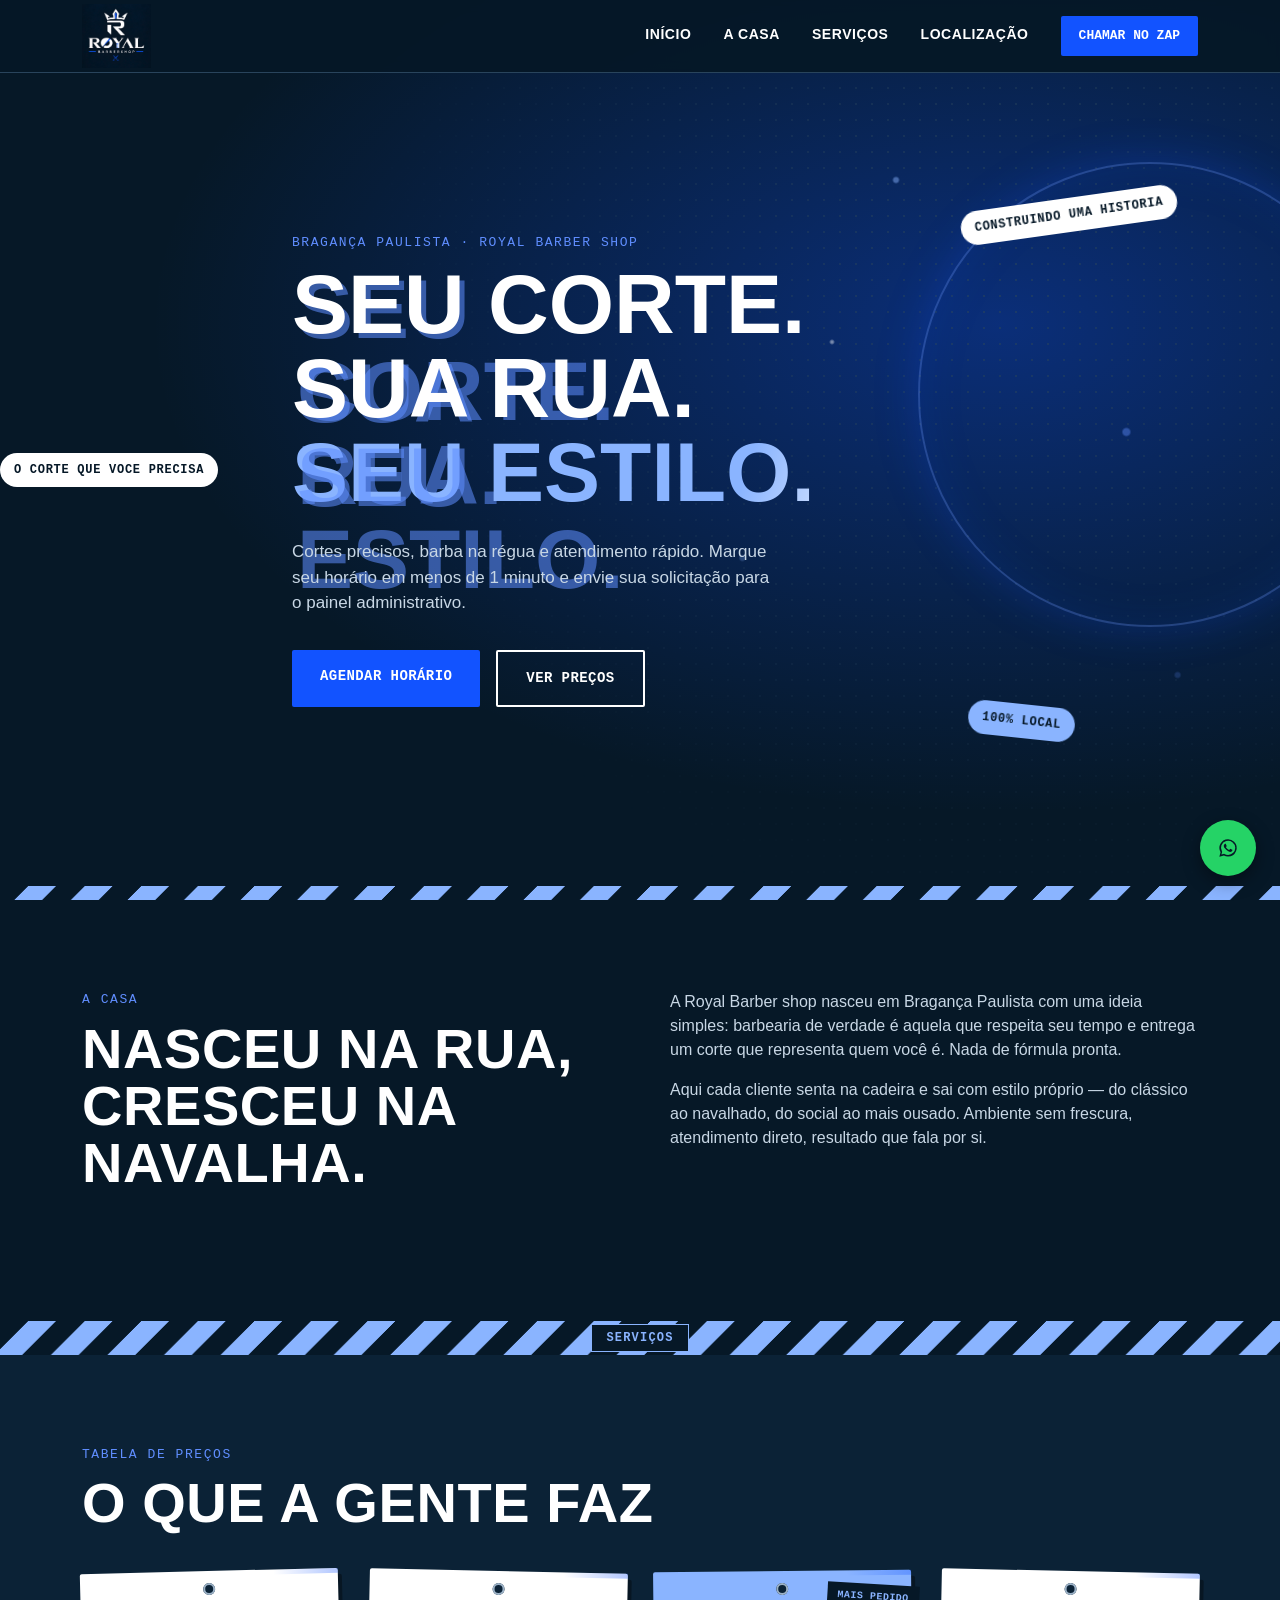
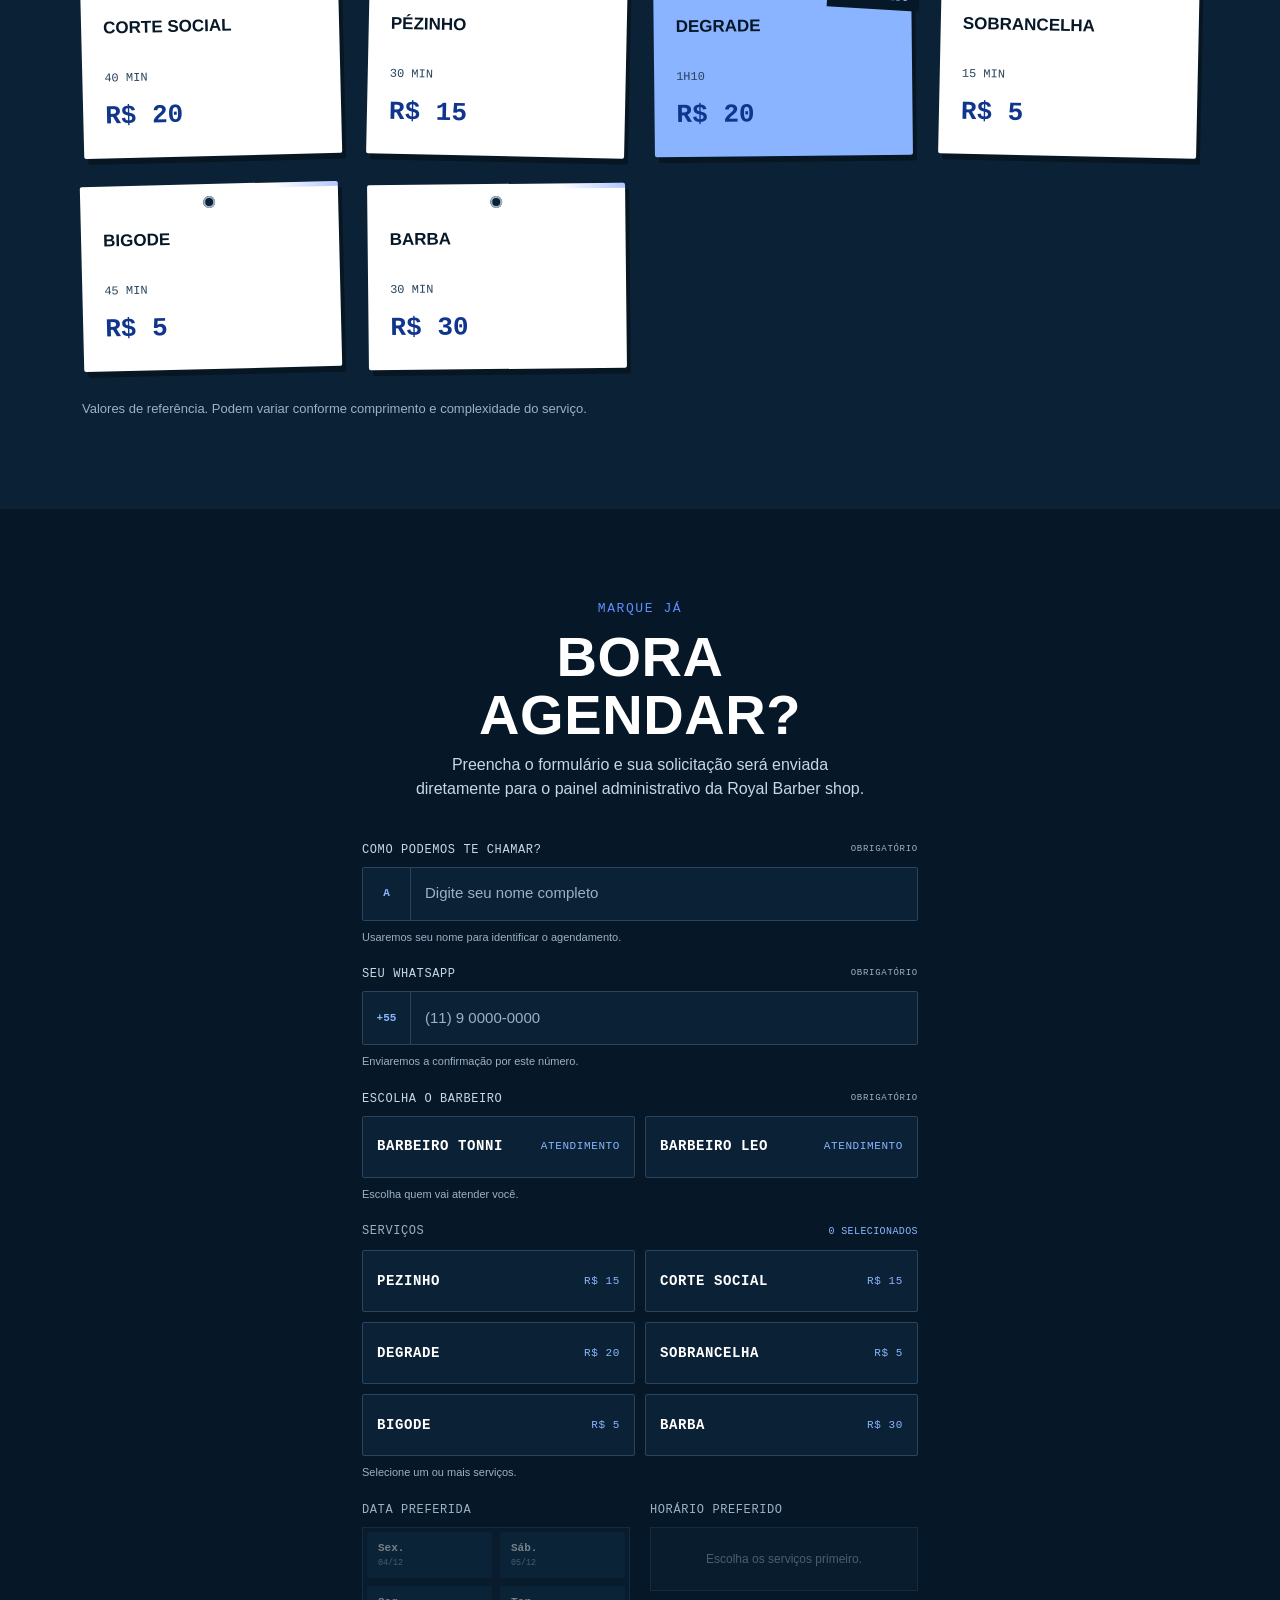
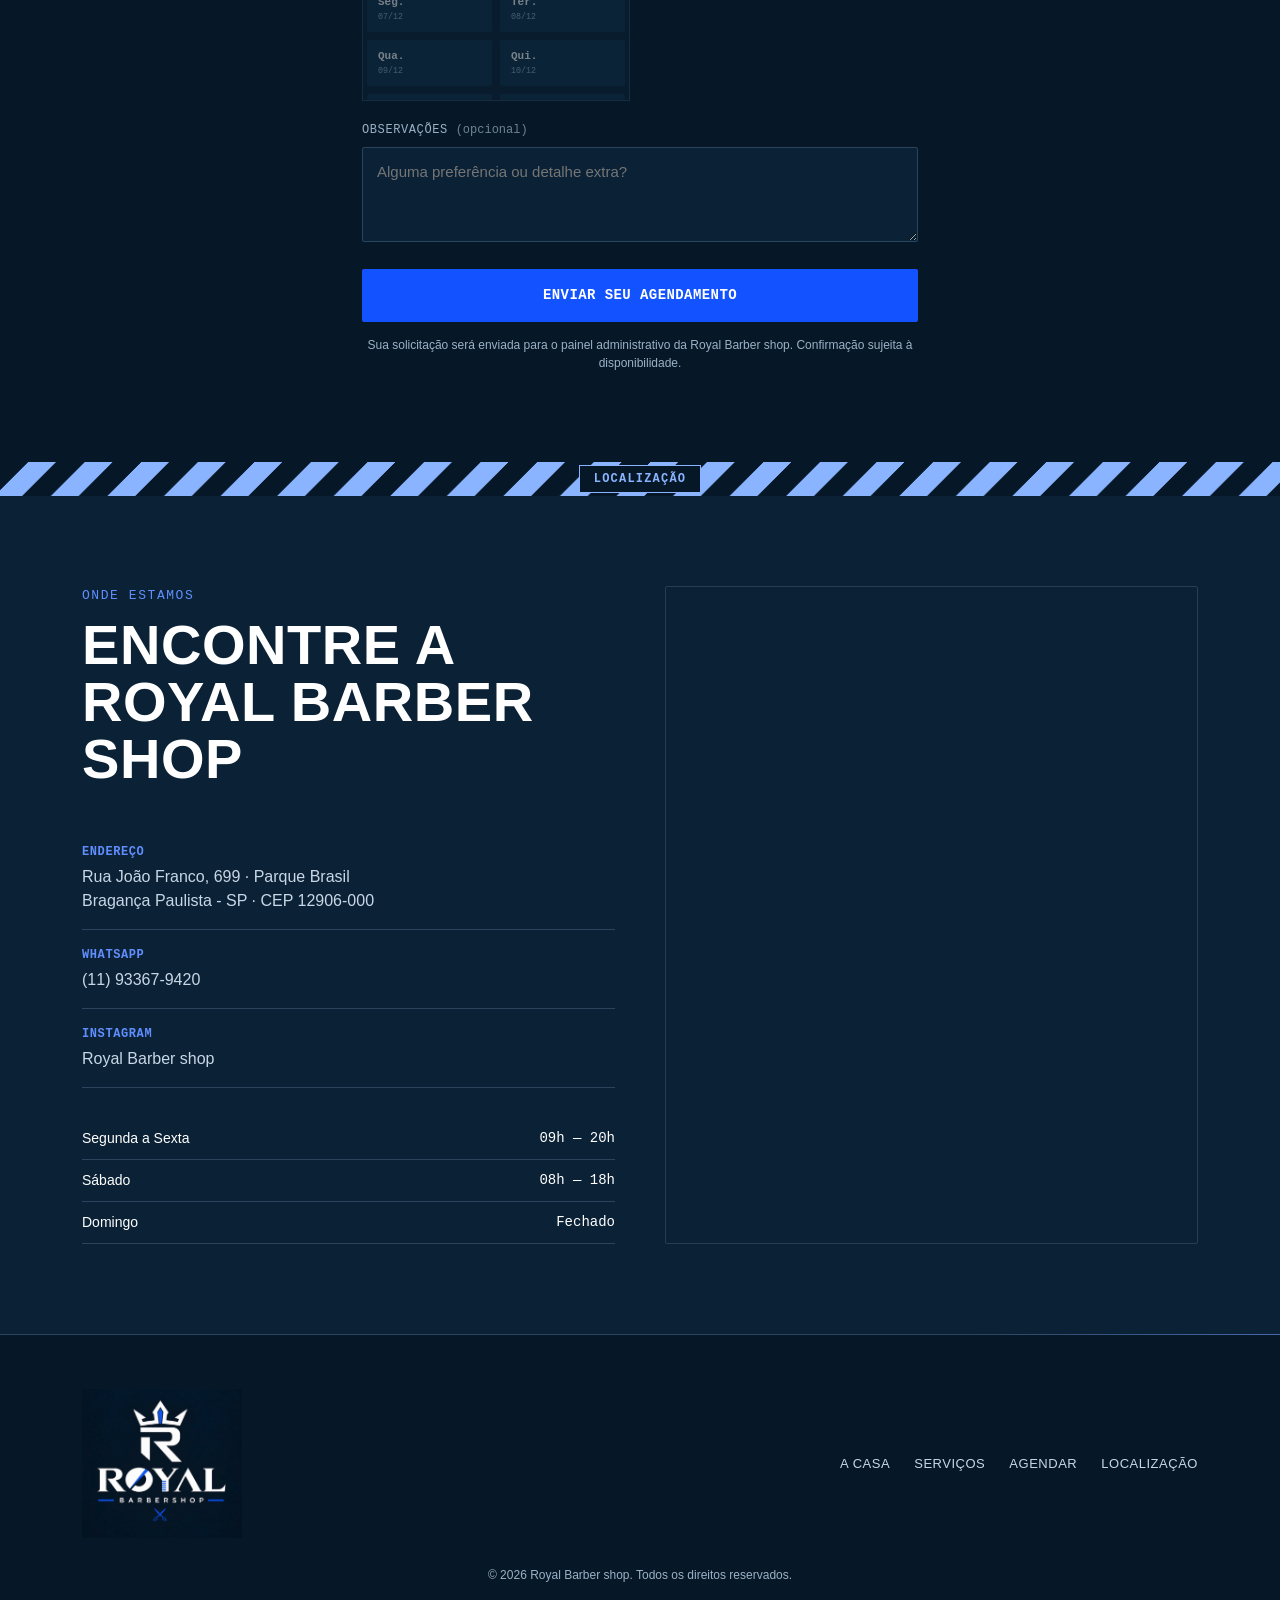
<file: index.html>
<!DOCTYPE html>
<html lang="pt-BR">
<head>
<meta charset="UTF-8">
<meta name="viewport" content="width=device-width, initial-scale=1.0">
<title>Royal Barber shop</title>
<link rel="icon" href="favicon.ico?v=20261026-2" sizes="any">
<link rel="icon" type="image/png" sizes="32x32" href="favicon-32.png?v=20261026-2">

<!-- Fontes: Anton para títulos de impacto, Archivo para leitura, Space Mono para preços/etiquetas -->
<link rel="preconnect" href="https://fonts.googleapis.com">
<link rel="stylesheet" href="style.css?v=20261008-royal-responsive">
<style>
  .admin-login-modal {
    position: fixed;
    inset: 0;
    background: rgba(6, 24, 39, 0.84);
    display: none;
    align-items: center;
    justify-content: center;
    padding: 24px;
    z-index: 1500;
  }

  .admin-login-modal.is-open {
    display: flex;
  }

  .admin-login-panel {
    position: relative;
    width: min(420px, 100%);
    background: var(--ink-2);
    border: 1px solid var(--steel-line);
    padding: 32px 24px 24px;
    box-shadow: 8px 10px 0 rgba(0, 0, 0, 0.35);
  }

  .admin-login-close {
    position: absolute;
    top: 12px;
    right: 12px;
    background: transparent;
    border: none;
    color: var(--paper);
    font-size: 26px;
    cursor: pointer;
    line-height: 1;
  }

  .admin-login-panel .eyebrow {
    margin: 0 0 8px;
    color: var(--steel);
    font-family: var(--font-mono);
    font-size: 11px;
    letter-spacing: 0.08em;
    text-transform: uppercase;
  }

  .admin-login-panel h3 {
    margin: 0 0 10px;
    font-family: var(--font-display);
    font-size: clamp(28px, 5vw, 42px);
    text-transform: uppercase;
    letter-spacing: 0.04em;
  }

  .admin-login-panel p {
    color: var(--paper-dim);
    margin: 0 0 20px;
  }

  .admin-login-form label {
    display: block;
    font-family: var(--font-mono);
    font-size: 11px;
    text-transform: uppercase;
    letter-spacing: 0.07em;
    color: var(--steel);
    margin-bottom: 8px;
  }

  .admin-login-form input {
    width: 100%;
    background: var(--ink);
    border: 1px solid var(--steel-line);
    color: #fff;
    padding: 12px 14px;
    margin-bottom: 18px;
    font-size: 15px;
  }

  .admin-login-form button {
    width: 100%;
  }

  .admin-login-error {
    min-height: 18px;
    margin-top: 10px;
    color: #ff9d7f;
    font-size: 13px;
  }
</style>
</head>
<body>

<!-- ================= HEADER ================= -->
<header class="site-header" id="header">
  <div class="wrap header-inner">
    <a href="#home" class="brand" aria-label="Royal Barber shop">
      <img src="logo-royal.png" alt="Royal Barber shop" class="brand-logo" />
    </a>

    <nav class="nav" id="nav">
      <a href="#home" class="nav-link">Início</a>
      <a href="#sobre" class="nav-link">A Casa</a>
      <a href="#servicos" class="nav-link">Serviços</a>
      <a href="#local" class="nav-link">Localização</a>
      <a href="#agendar" class="nav-cta">Chamar no Zap</a>
    </nav>

    <button class="menu-btn" id="menuBtn" aria-label="Abrir menu" aria-expanded="false" aria-controls="nav">
      <span class="menu-btn-bar"></span>
      <span class="menu-btn-bar"></span>
      <span class="menu-btn-bar"></span>
    </button>
  </div>
</header>

<main>

  <!-- ================= HERO ================= -->
  <section class="hero" id="home">
    <div class="hero-texture" aria-hidden="true"></div>
    <div class="wrap hero-inner">
      <p class="eyebrow">Bragança Paulista · Royal Barber shop</p>

      <h1 class="hero-title">
        <span class="stencil" data-text="SEU CORTE.">SEU CORTE.</span>
        <span class="stencil" data-text="SUA RUA.">SUA RUA.</span>
        <span class="stencil accent-text" data-text="SEU ESTILO.">SEU ESTILO.</span>
      </h1>

      <p class="hero-sub">Cortes precisos, barba na régua e atendimento rápido. Marque seu horário em menos de 1 minuto e envie sua solicitação para o painel administrativo.</p>

      <div class="hero-actions">
        <a href="#agendar" class="btn btn-primary">Agendar horário</a>
        <a href="#servicos" class="btn btn-ghost">Ver preços</a>
      </div>
    </div>

    <div class="sticker sticker-1">CONSTRUINDO UMA HISTORIA</div>
    <div class="sticker sticker-2">100% LOCAL</div>
    <div class="sticker sticker-3">O CORTE QUE VOCE PRECISA</div>
    
    <div class="hazard-strip" aria-hidden="true"></div>
  </section>

  <!-- ================= SOBRE ================= -->
  <section class="sobre" id="sobre">
    <div class="wrap sobre-inner">
      <div class="section-head">
        <p class="eyebrow">A casa</p>
        <h2 class="section-title">NASCEU NA RUA,<br>CRESCEU NA NAVALHA.</h2>
      </div>
      <div class="sobre-text">
        <p>A Royal Barber shop nasceu em Bragança Paulista com uma ideia simples: barbearia de verdade é aquela que respeita seu tempo e entrega um corte que representa quem você é. Nada de fórmula pronta.</p>
        <p>Aqui cada cliente senta na cadeira e sai com estilo próprio — do clássico ao navalhado, do social ao mais ousado. Ambiente sem frescura, atendimento direto, resultado que fala por si.</p>
      </div>
    </div>
  </section>

  <div class="hazard-strip hazard-strip--label" aria-hidden="true"><span>SERVIÇOS</span></div>

  <!-- ================= SERVIÇOS ================= -->
  <section class="servicos" id="servicos">
    <div class="wrap">
      <div class="section-head">
        <p class="eyebrow">Tabela de preços</p>
        <h2 class="section-title">O QUE A GENTE FAZ</h2>
      </div>

      <div class="price-grid">

        <article class="price-tag">
          <span class="price-tag-hole" aria-hidden="true"></span>
          <h3>Corte Social</h3>
          <p class="price-tag-time">40 min</p>
          <p class="price-tag-value">R$ 20</p>
        </article>

        <article class="price-tag">
          <span class="price-tag-hole" aria-hidden="true"></span>
          <h3>Pézinho</h3>
          <p class="price-tag-time">30 min</p>
          <p class="price-tag-value">R$ 15</p>
        </article>

        <article class="price-tag price-tag--featured">
          <span class="price-tag-hole" aria-hidden="true"></span>
          <span class="price-tag-badge">Mais pedido</span>
          <h3>Degrade</h3>
          <p class="price-tag-time">1h10</p>
          <p class="price-tag-value">R$ 20</p>
        </article>

        <article class="price-tag">
          <span class="price-tag-hole" aria-hidden="true"></span>
          <h3>Sobrancelha</h3>
          <p class="price-tag-time">15 min</p>
          <p class="price-tag-value">R$ 5</p>
        </article>

        <article class="price-tag">
          <span class="price-tag-hole" aria-hidden="true"></span>
          <h3>Bigode</h3>
          <p class="price-tag-time">45 min</p>
          <p class="price-tag-value">R$ 5</p>
        </article>

        <article class="price-tag">
          <span class="price-tag-hole" aria-hidden="true"></span>
          <h3>Barba</h3>
          <p class="price-tag-time">30 min</p>
          <p class="price-tag-value">R$ 30</p>
        </article>
        
      </div>
      <p class="price-note">Valores de referência. Podem variar conforme comprimento e complexidade do serviço.</p>
    </div>
  </section>

  <!-- ================= AGENDAMENTO ================= -->
  <section class="agendar" id="agendar">
    <div class="wrap agendar-inner">
      <div class="section-head">
        <p class="eyebrow">Marque já</p>
        <h2 class="section-title">BORA<br>AGENDAR?</h2>
        <p class="agendar-desc">Preencha o formulário e sua solicitação será enviada diretamente para o painel administrativo da Royal Barber shop.</p>
      </div>

      <form class="form" id="bookingForm" novalidate>
        <div class="form-row">
          <div class="field-heading">
            <label for="nome">Como podemos te chamar?</label>
            <span class="field-status">Obrigatório</span>
          </div>
          <div class="input-shell input-shell--name">
            <span class="input-mark" aria-hidden="true">A</span>
            <input type="text" id="nome" name="nome" placeholder="Digite seu nome completo" autocomplete="name" minlength="3" required>
          </div>
          <small class="field-hint">Usaremos seu nome para identificar o agendamento.</small>
        </div>

        <div class="form-row">
          <div class="field-heading">
            <label for="telefone">Seu WhatsApp</label>
            <span class="field-status">Obrigatório</span>
          </div>
          <div class="input-shell input-shell--phone">
            <span class="input-mark" aria-hidden="true">+55</span>
            <input type="tel" id="telefone" name="telefone" placeholder="(11) 9 0000-0000" autocomplete="tel" inputmode="tel" maxlength="15" required>
          </div>
          <small class="field-hint">Enviaremos a confirmação por este número.</small>
        </div>

        <div class="form-row">
          <div class="field-heading">
            <label>Escolha o barbeiro</label>
            <span class="field-status">Obrigatório</span>
          </div>
          <div class="service-picker" role="group" aria-label="Escolha o barbeiro">
            <label class="service-option">
              <input type="radio" name="barbeiro" value="2" required>
              <span><strong>Barbeiro Tonni</strong><small>Atendimento</small></span>
            </label>
            <label class="service-option">
              <input type="radio" name="barbeiro" value="1" required>
              <span><strong>Barbeiro Leo</strong><small>Atendimento</small></span>
            </label>
          </div>
          <small class="field-hint">Escolha quem vai atender você.</small>
        </div>

        <div class="form-row">
          <div class="form-label-line">
            <label for="servico-1">Serviços</label>
            <span class="selection-count" id="selectionCount">0 selecionados</span>
          </div>
          <div class="service-picker" id="servicePicker" role="group" aria-describedby="servicoHint">
            <label class="service-option">
              <input type="checkbox" name="servicos" value="1" data-service-option data-label="Pezinho" data-price="R$ 15" id="servico-1">
              <span><strong>Pezinho</strong><small>R$ 15</small></span>
            </label>
            <label class="service-option">
              <input type="checkbox" name="servicos" value="2" data-service-option data-label="Corte Social" data-price="R$ 15" id="servico-2">
              <span><strong>Corte Social</strong><small>R$ 15</small></span>
            </label>
            <label class="service-option">
              <input type="checkbox" name="servicos" value="3" data-service-option data-label="Degrade" data-price="R$ 20" id="servico-3">
              <span><strong>Degrade</strong><small>R$ 20</small></span>
            </label>
            <label class="service-option">
              <input type="checkbox" name="servicos" value="4" data-service-option data-label="Sobrancelha" data-price="R$ 5" id="servico-4">
              <span><strong>Sobrancelha</strong><small>R$ 5</small></span>
            </label>
            <label class="service-option">
              <input type="checkbox" name="servicos" value="5" data-service-option data-label="Bigode" data-price="R$ 5" id="servico-5">
              <span><strong>Bigode</strong><small>R$ 5</small></span>
            </label>
            <label class="service-option">
              <input type="checkbox" name="servicos" value="6" data-service-option data-label="Barba" data-price="R$ 30" id="servico-6">
              <span><strong>Barba</strong><small>R$ 30</small></span>
            </label>
          </div>
          <small class="field-hint" id="servicoHint">Selecione um ou mais serviços.</small>
        </div>

        <div class="form-row form-row--split">
          <div>
            <label for="data">Data preferida</label>
            <input type="hidden" id="data" name="data">
            <div class="choice-picker date-picker" id="datePicker" role="group" aria-label="Datas disponíveis"></div>
          </div>
          <div>
            <label for="hora">Horário preferido</label>
            <input type="hidden" id="hora" name="hora">
            <div class="choice-picker time-picker" id="timePicker" role="group" aria-label="Horários disponíveis"></div>
          </div>
        </div>

        <div class="form-row">
          <label for="obs">Observações <span class="optional">(opcional)</span></label>
          <textarea id="obs" name="obs" rows="3" placeholder="Alguma preferência ou detalhe extra?"></textarea>
        </div>

        <button type="submit" class="btn btn-primary btn-block">Enviar seu agendamento</button>
        <p class="form-note" id="formNote">Sua solicitação será enviada para o painel administrativo da Royal Barber shop. Confirmação sujeita à disponibilidade.</p>
      </form>
    </div>
  </section>

  <div class="hazard-strip hazard-strip--label" aria-hidden="true"><span>LOCALIZAÇÃO</span></div>

  <!-- ================= LOCALIZAÇÃO ================= -->
  <section class="local" id="local">
    <div class="wrap local-inner">
      <div>
        <div class="section-head">
          <p class="eyebrow">Onde estamos</p>
        <h2 class="section-title">ENCONTRE A<br>Royal Barber shop</h2>
        </div>

        <ul class="info-list">
          <li>
            <strong>Endereço</strong>
            <span><a href="https://www.google.com/maps/search/?api=1&amp;query=Rua+Jo%C3%A3o+Franco%2C+699%2C+Parque+Brasil%2C+Bragan%C3%A7a+Paulista%2C+SP%2C+12906-000" target="_blank" rel="noopener noreferrer">Rua João Franco, 699 · Parque Brasil<br>Bragança Paulista - SP · CEP 12906-000</a></span>
          </li>
          <li>
            <strong>WhatsApp</strong>
            <span><a href="https://wa.me/5511933679420" target="_blank" rel="noopener noreferrer">(11) 93367-9420</a></span>
          </li>
          <li>
            <strong>Instagram</strong>
            <span><a href="https://www.instagram.com/barbearia_sartori_/" target="_blank" rel="noopener noreferrer">Royal Barber shop</a></span>
          </li>
        </ul>

        <table class="hours-table">
          <tbody>
            <tr><td>Segunda a Sexta</td><td>09h — 20h</td></tr>
            <tr><td>Sábado</td><td>08h — 18h</td></tr>
            <tr><td>Domingo</td><td>Fechado</td></tr>
          </tbody>
        </table>
      </div>

      <div class="map-frame">
        <iframe
          src="https://www.google.com/maps?q=-22.9402487,-46.5467886&amp;output=embed"
          width="100%" height="100%" style="border:0;" allowfullscreen="" loading="lazy"
          referrerpolicy="no-referrer-when-downgrade" title="Mapa da Royal Barber shop — Rua João Franco, 699, Parque Brasil, Bragança Paulista">
        </iframe>
      </div>
    </div>
  </section>

</main>

<!-- ================= FOOTER ================= -->
<footer class="site-footer">
  <div class="wrap footer-inner">
    <a href="#home" class="brand brand--footer" aria-label="Royal Barber shop"><img src="logo-royal.png" alt="Royal Barber shop" class="brand-logo brand-logo--footer" /></a>
    <nav class="footer-nav">
      <a href="#sobre">A Casa</a>
      <a href="#servicos">Serviços</a>
      <a href="#agendar">Agendar</a>
      <a href="#local">Localização</a>
    </nav>
    <p class="footer-copy">© <span id="year"></span> Royal Barber shop. Todos os direitos reservados.</p>
  </div>
</footer>

<!-- Botão flutuante de WhatsApp -->
<a href="https://wa.me/5511933679420" target="_blank" rel="noopener" class="whatsapp-float" aria-label="Chamar no WhatsApp">
  <svg viewBox="0 0 24 24" fill="currentColor" width="26" height="26"><path d="M17.6 6.32A7.85 7.85 0 0 0 12.05 4a7.94 7.94 0 0 0-6.9 11.9L4 20l4.2-1.1a7.9 7.9 0 0 0 3.85 1h.003a7.94 7.94 0 0 0 5.55-13.58ZM12.05 18.4h-.003a6.58 6.58 0 0 1-3.36-.92l-.24-.14-2.5.66.67-2.44-.16-.25a6.6 6.6 0 1 1 12.24-3.5 6.56 6.56 0 0 1-6.62 6.59Zm3.62-4.93c-.2-.1-1.17-.58-1.35-.64s-.31-.1-.44.1-.5.64-.62.77-.23.15-.43.05a5.4 5.4 0 0 1-1.59-.98 5.96 5.96 0 0 1-1.1-1.37c-.12-.2 0-.3.09-.4s.2-.23.29-.35a1.3 1.3 0 0 0 .2-.33.37.37 0 0 0 0-.35c-.05-.1-.44-1.06-.6-1.45s-.32-.33-.44-.33h-.38a.72.72 0 0 0-.53.25 2.2 2.2 0 0 0-.68 1.63 3.8 3.8 0 0 0 .8 2.03 8.7 8.7 0 0 0 3.34 2.95c.47.2.83.32 1.12.41a2.7 2.7 0 0 0 1.24.08 2.03 2.03 0 0 0 1.33-.94 1.65 1.65 0 0 0 .12-.94c-.05-.09-.18-.14-.37-.24Z"/></svg>
</a>

<script src="script.js?v=20261008-royal-booking"></script>
</body>
</html>
</file>
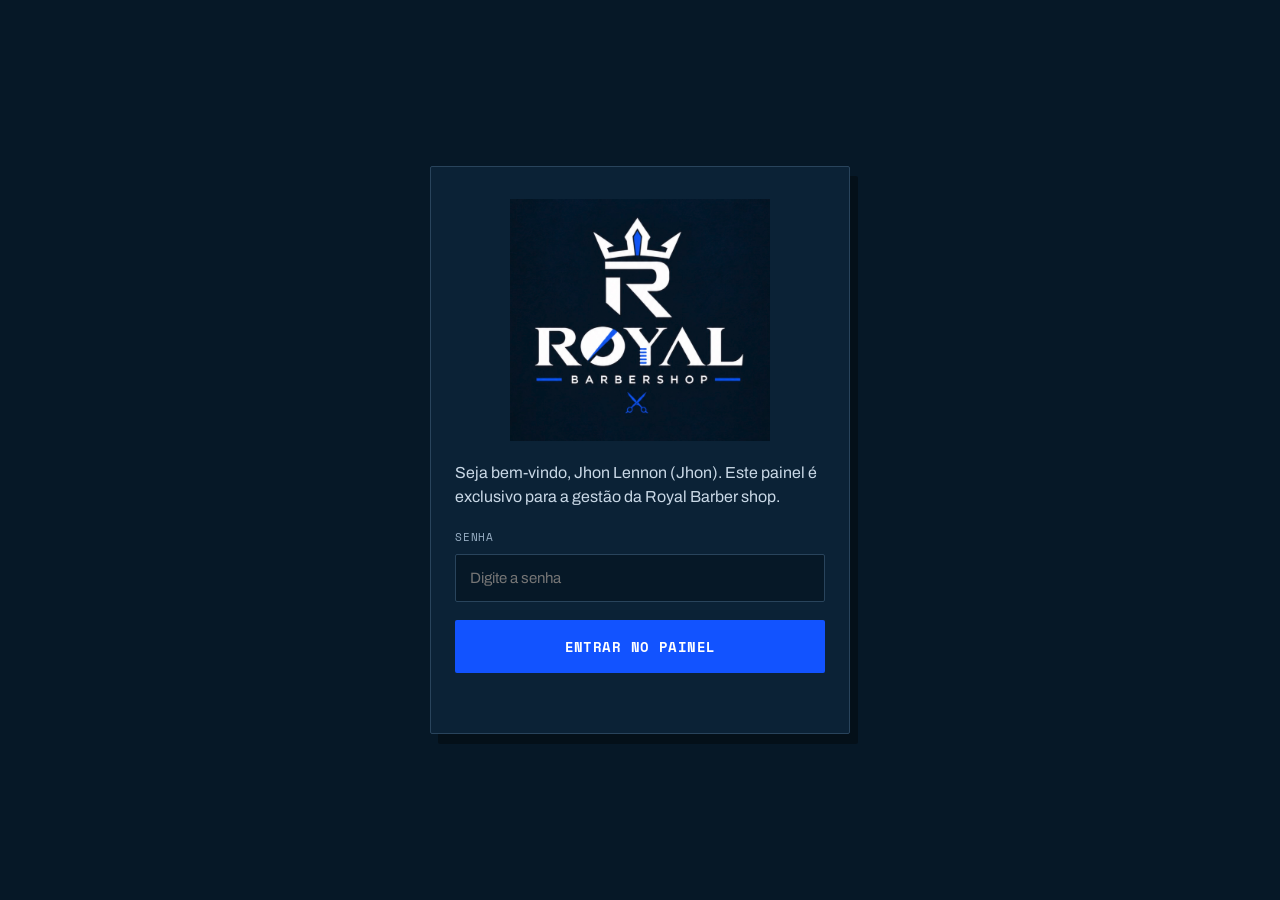
<file: login.html>
<!DOCTYPE html>
<html lang="pt-BR">
<head>
  <meta charset="UTF-8" />
  <meta name="viewport" content="width=device-width, initial-scale=1.0" />
  <title>Login do Dono | Royal Barber shop</title>
  <link rel="icon" href="favicon.ico?v=20261026-2" sizes="any">
  <link rel="icon" type="image/png" sizes="32x32" href="favicon-32.png?v=20261026-2">
  <link rel="preconnect" href="https://fonts.googleapis.com">
  <link rel="preconnect" href="https://fonts.gstatic.com" crossorigin>
  <link href="https://fonts.googleapis.com/css2?family=Anton&family=Archivo:wght@400;500;600;700;800&family=Space+Mono:wght@400;700&display=swap" rel="stylesheet">
  <link rel="stylesheet" href="style.css?v=20261008-royal-responsive" />
  <style>
    body { background: var(--ink); }
    .login-wrap {
      min-height: 100vh;
      display: grid;
      place-items: center;
      padding: 24px;
    }
    .login-box {
      width: min(420px, 100%);
      background: var(--ink-2);
      border: 1px solid var(--steel-line);
      padding: 32px 24px;
      border-radius: 2px;
      box-shadow: 8px 10px 0 rgba(0, 0, 0, 0.35);
    }
    .login-logo {
      display: block;
      width: min(260px, 78%);
      height: auto;
      margin: 0 auto 20px;
      filter: drop-shadow(0 0 18px rgba(18, 83, 255, 0.18), 0 12px 28px rgba(0, 0, 0, 0.35));
    }
    .login-box p {
      color: var(--paper-dim);
      margin-bottom: 20px;
    }
    .login-form label {
      display: block;
      font-family: var(--font-mono);
      font-size: 11px;
      text-transform: uppercase;
      letter-spacing: 0.07em;
      color: var(--steel);
      margin-bottom: 8px;
    }
    .login-form input {
      width: 100%;
      background: var(--ink);
      border: 1px solid var(--steel-line);
      padding: 12px 14px;
      border-radius: 2px;
      margin-bottom: 18px;
      font-size: 15px;
    }
    .login-form button {
      width: 100%;
    }
    .login-error {
      color: #ff9d7f;
      margin-top: 10px;
      font-size: 13px;
      min-height: 18px;
    }
  </style>
</head>
<body>
  <div class="login-wrap">
    <div class="login-box">
      <img src="logo-royal.png" alt="Royal Barber shop" class="login-logo" />
      <p>Seja bem-vindo, Jhon Lennon (Jhon). Este painel é exclusivo para a gestão da Royal Barber shop.</p>

      <form class="login-form" id="loginForm">
        <label for="password">Senha</label>
        <input type="password" id="password" name="password" placeholder="Digite a senha" required />
        <button type="submit" class="btn btn-primary">Entrar no painel</button>
        <div class="login-error" id="loginError"></div>
      </form>
    </div>
  </div>

  <script>
    const loginForm = document.getElementById('loginForm');
    const errorBox = document.getElementById('loginError');

    loginForm.addEventListener('submit', async (event) => {
      event.preventDefault();
      const password = document.getElementById('password').value;

      try {
        const response = await fetch('/api/login', {
          method: 'POST',
          headers: { 'Content-Type': 'application/json' },
          body: JSON.stringify({ password })
        });

        const data = await response.json();

        if (!response.ok) {
          errorBox.textContent = data.error || 'Erro ao fazer login.';
          return;
        }

        window.location.href = '/admin';
      } catch {
        errorBox.textContent = 'Não foi possível entrar no painel.';
      }
    });
  </script>
</body>
</html>
</file>
<file: style.css>
/* ==========================================================================
   TOKENS — todas as cores, fontes e espaçamentos centralizados aqui.
   Mudar a identidade do site inteiro é mudar estas variáveis.
   ========================================================================== */
:root {
  --ink: #061827;
  --ink-2: #0B2236;
  --ink-3: #123149;
  --paper: #FFFFFF;
  --paper-dim: #C8D7E5;
  --accent: #608EFF;
  --accent-button: #1253FF;
  --accent-button-hover: #0F43CF;
  --accent-dark: #10358C;
  --hazard: #8AB4FF;
  --steel: #9BB1C6;
  --steel-line: #29445C;
  --steel-on-light: #29445C;

  --font-display: 'Anton', sans-serif;
  --font-body: 'Archivo', sans-serif;
  --font-mono: 'Space Mono', monospace;

  --wrap: 1180px;
  --radius: 2px;
}

/* ==========================================================================
   RESET — remove estilos padrão inconsistentes entre navegadores.
   ========================================================================== */
* { box-sizing: border-box; margin: 0; padding: 0; }
html { scroll-behavior: smooth; }
body {
  background: var(--ink);
  color: var(--paper);
  font-family: var(--font-body);
  line-height: 1.5;
  -webkit-font-smoothing: antialiased;
}
img { max-width: 100%; display: block; }
a { color: inherit; text-decoration: none; }
ul { list-style: none; }
button { font: inherit; cursor: pointer; background: none; border: none; color: inherit; }
input, select, textarea { font: inherit; color: inherit; }

.wrap { max-width: var(--wrap); margin: 0 auto; padding: 0 24px; }

@media (prefers-reduced-motion: reduce) {
  * { animation: none !important; transition: none !important; scroll-behavior: auto !important; }
}

/* ==========================================================================
   TIPOGRAFIA DE APOIO — eyebrows, títulos de seção, texto padrão
   ========================================================================== */
.eyebrow {
  font-family: var(--font-mono);
  font-size: 13px;
  letter-spacing: 0.12em;
  text-transform: uppercase;
  color: var(--accent);
  margin-bottom: 10px;
}
.section-title {
  font-family: var(--font-display);
  font-size: clamp(34px, 5.5vw, 56px);
  line-height: 1.02;
  text-transform: uppercase;
  letter-spacing: 0.01em;
}
.section-head { margin-bottom: 40px; }

/* ==========================================================================
   HEADER
   ========================================================================== */
.site-header {
  position: fixed;
  top: 0; left: 0; right: 0;
  z-index: 100;
  background: rgba(6,24,39,0.94);
  backdrop-filter: blur(6px);
  border-bottom: 1px solid var(--steel-line);
}
.header-inner {
  display: flex;
  align-items: center;
  justify-content: space-between;
  height: 72px;
}
.brand {
  display: inline-flex;
  align-items: center;
  justify-content: center;
  min-width: 68px;
  padding: 4px 0;
  transition: transform 0.2s ease;
}
.brand:hover {
  transform: translateY(-1px);
}
.brand-logo {
  display: block;
  width: auto;
  height: 64px;
  object-fit: contain;
  filter: drop-shadow(0 0 0 rgba(0,0,0,0), 0 10px 22px rgba(18, 83, 255, 0.12), 0 6px 18px rgba(0, 0, 0, 0.28));
  transition: filter 0.2s ease, transform 0.2s ease;
}
.brand:hover .brand-logo {
  filter: drop-shadow(0 0 20px rgba(18, 83, 255, 0.18), 0 8px 18px rgba(0, 0, 0, 0.36));
  transform: scale(1.01);
}
.brand--footer {
  min-width: 0;
}
.brand-logo--footer {
  width: 160px;
  height: auto;
  max-width: 100%;
}

.nav { display: flex; align-items: center; gap: 32px; }
.nav-link {
  font-size: 14px;
  font-weight: 600;
  text-transform: uppercase;
  letter-spacing: 0.04em;
  position: relative;
  padding-bottom: 4px;
}
.nav-link::after {
  content: '';
  position: absolute;
  left: 0; bottom: 0;
  width: 0; height: 2px;
  background: var(--accent);
  transition: width 0.2s ease;
}
.nav-link:hover::after { width: 100%; }

.nav-cta {
  font-family: var(--font-mono);
  font-size: 13px;
  font-weight: 700;
  text-transform: uppercase;
  background: var(--accent-button);
  color: var(--paper);
  padding: 10px 18px;
  border-radius: var(--radius);
  transition: transform 0.15s ease, background 0.15s ease;
}
.nav-cta:hover { background: var(--accent-button-hover); transform: translateY(-2px); }

.menu-btn {
  display: none;
  flex-direction: column;
  gap: 5px;
  width: 32px;
  padding: 4px;
}
.menu-btn-bar { width: 100%; height: 2px; background: var(--paper); transition: transform 0.2s ease, opacity 0.2s ease; }
.menu-btn.is-open .menu-btn-bar:nth-child(1) { transform: translateY(7px) rotate(45deg); }
.menu-btn.is-open .menu-btn-bar:nth-child(2) { opacity: 0; }
.menu-btn.is-open .menu-btn-bar:nth-child(3) { transform: translateY(-7px) rotate(-45deg); }

/* ==========================================================================
   HERO — fundo com textura de meio-tom (halftone), título estêncil
   ========================================================================== */
.hero {
  position: relative;
  min-height: 100svh;
  display: flex;
  align-items: center;
  padding: 140px 0 100px;
  overflow: hidden;
}
.hero-texture {
  position: absolute;
  inset: 0;
  background-image: radial-gradient(var(--steel-line) 1.4px, transparent 1.4px);
  background-size: 16px 16px;
  -webkit-mask-image: radial-gradient(circle at 78% 32%, black, transparent 55%);
  mask-image: radial-gradient(circle at 78% 32%, black, transparent 55%);
  opacity: 0.6;
}
.hero-inner { position: relative; z-index: 2; max-width: 760px; }

.hero-title { display: flex; flex-direction: column; gap: 2px; margin-bottom: 26px; }
.stencil {
  font-family: var(--font-display);
  font-size: clamp(40px, 8vw, 84px);
  line-height: 0.98;
  text-transform: uppercase;
  color: var(--paper);
  position: relative;
  width: fit-content;
}
/* Efeito "spray com overspray": uma cópia do texto atrás, deslocada, na cor de destaque */
.stencil::before {
  content: attr(data-text);
  position: absolute;
  left: 5px; top: 5px;
  color: var(--accent);
  z-index: -1;
  opacity: 0.55;
}
.stencil.accent-text { color: var(--hazard); }
.stencil.accent-text::before { color: var(--accent); }

.hero-sub {
  font-size: 17px;
  color: var(--paper-dim);
  max-width: 480px;
  margin-bottom: 34px;
}
.hero-actions { display: flex; gap: 16px; flex-wrap: wrap; }

.btn {
  display: inline-block;
  font-family: var(--font-mono);
  font-weight: 700;
  font-size: 14px;
  text-transform: uppercase;
  letter-spacing: 0.03em;
  padding: 16px 28px;
  border-radius: var(--radius);
  transition: transform 0.15s ease, background 0.15s ease, color 0.15s ease;
}
.btn-primary { background: var(--accent-button); color: var(--paper); }
.btn-primary:hover { background: var(--accent-button-hover); transform: translateY(-2px); }
.btn-ghost { border: 2px solid var(--paper); color: var(--paper); }
.btn-ghost:hover { border-color: var(--hazard); color: var(--hazard); transform: translateY(-2px); }
.btn-danger { border: 1px solid #ff6b3d; color: #ff9d7f; background: rgba(255, 71, 19, 0.08); }
.btn-danger:hover { border-color: #ff9d7f; color: #fff; background: rgba(255, 71, 19, 0.18); }
.btn-block { display: block; width: 100%; text-align: center; }

/* Stickers/etiquetas soltas no hero, como adesivo colado na parede */
.sticker {
  position: absolute;
  font-family: var(--font-mono);
  font-size: 12px;
  font-weight: 700;
  letter-spacing: 0.06em;
  background: var(--paper);
  color: var(--ink);
  padding: 8px 14px;
  border-radius: 999px;
  z-index: 2;
}
.sticker-1 { top: 22%; right: 8%; transform: rotate(-8deg); }
.sticker-2 { bottom: 18%; right: 16%; transform: rotate(6deg); background: var(--hazard); }
@media (max-width: 860px) { .sticker { display: none; } }

/* Faixa diagonal em azul e azul-marinho, usada como divisor de seção */
.hazard-strip {
  height: 14px;
  background: repeating-linear-gradient(-45deg, var(--hazard) 0 20px, var(--ink) 20px 40px);
}
.hazard-strip--label {
  position: relative;
  height: 34px;
  display: flex;
  align-items: center;
  justify-content: center;
}
.hazard-strip--label span {
  font-family: var(--font-mono);
  font-size: 12px;
  font-weight: 700;
  letter-spacing: 0.1em;
  background: var(--ink);
  color: var(--hazard);
  padding: 4px 14px;
  border: 1px solid var(--hazard);
}

/* ==========================================================================
   SOBRE
   ========================================================================== */
.sobre { padding: 90px 0; }
.sobre-inner {
  display: grid;
  grid-template-columns: 1fr 1fr;
  gap: 60px;
  align-items: start;
}
.sobre-text p { color: var(--paper-dim); margin-bottom: 16px; font-size: 16px; }
.sobre-text p:last-child { margin-bottom: 0; }
@media (max-width: 780px) {
  .sobre-inner { grid-template-columns: 1fr; gap: 24px; }
}

/* ==========================================================================
   SERVIÇOS — cards em forma de etiqueta de preço, levemente tortas
   ========================================================================== */
.servicos { padding: 90px 0; background: var(--ink-2); }
.price-grid {
  display: grid;
  grid-template-columns: repeat(auto-fill, minmax(220px, 1fr));
  gap: 28px;
}
.price-tag {
  position: relative;
  background: var(--paper);
  color: var(--ink);
  padding: 28px 22px 22px;
  border-radius: var(--radius);
  transform: rotate(-1.4deg);
  transition: transform 0.2s ease, box-shadow 0.2s ease;
  box-shadow: 4px 6px 0 rgba(0,0,0,0.35);
}
.price-grid .price-tag:nth-child(even) { transform: rotate(1.2deg); }
.price-grid .price-tag:nth-child(3n) { transform: rotate(-0.6deg); }
.price-tag:hover { transform: rotate(0deg) translateY(-4px); box-shadow: 6px 10px 0 rgba(0,0,0,0.4); }

.price-tag-hole {
  position: absolute;
  top: 12px; left: 50%;
  transform: translateX(-50%);
  width: 12px; height: 12px;
  background: var(--ink-2);
  border-radius: 50%;
  box-shadow: inset 0 0 0 2px var(--steel);
}
.price-tag h3 {
  font-family: var(--font-body);
  font-weight: 800;
  font-size: 17px;
  text-transform: uppercase;
  margin: 14px 0 10px;
  min-height: 44px;
}
.price-tag-time {
  font-family: var(--font-mono);
  font-size: 12px;
  color: var(--steel-on-light);
  text-transform: uppercase;
  margin-bottom: 10px;
}
.price-tag-value {
  font-family: var(--font-mono);
  font-size: 26px;
  font-weight: 700;
  color: var(--accent-dark);
}
.price-tag--featured { background: var(--hazard); }
.price-tag-badge {
  position: absolute;
  top: 14px; right: -8px;
  background: var(--ink);
  color: var(--hazard);
  font-family: var(--font-mono);
  font-size: 10px;
  font-weight: 700;
  letter-spacing: 0.05em;
  text-transform: uppercase;
  padding: 5px 10px;
  transform: rotate(4deg);
}
.price-note {
  margin-top: 30px;
  font-size: 13px;
  color: var(--steel);
}

/* ==========================================================================
   AGENDAMENTO
   ========================================================================== */
.agendar { padding: 90px 0; }
.agendar-inner { max-width: 620px; margin: 0 auto; text-align: center; }
.agendar-inner .section-head { display: flex; flex-direction: column; align-items: center; }
.agendar-desc { color: var(--paper-dim); max-width: 460px; margin-top: 10px; }

.form { text-align: left; margin-top: 40px; }
.form-row { margin-bottom: 20px; }
.form-row--split { display: grid; grid-template-columns: 1fr 1fr; gap: 20px; }
.form-row label {
  display: block;
  font-family: var(--font-mono);
  font-size: 12px;
  text-transform: uppercase;
  letter-spacing: 0.05em;
  color: var(--steel);
  margin-bottom: 8px;
}
.field-heading {
  display: flex;
  align-items: center;
  justify-content: space-between;
  gap: 12px;
  margin-bottom: 8px;
}
.field-heading label { margin: 0; color: var(--paper-dim); }
.field-status {
  color: var(--steel);
  font-family: var(--font-mono);
  font-size: 9px;
  letter-spacing: 0.08em;
  text-transform: uppercase;
}
.form-label-line {
  display: flex;
  align-items: baseline;
  justify-content: space-between;
  gap: 12px;
}
.form-label-line label { margin-bottom: 10px; }
.selection-count {
  color: var(--hazard);
  font-family: var(--font-mono);
  font-size: 10px;
  text-transform: uppercase;
  letter-spacing: 0.04em;
}
.form-row .optional { text-transform: none; letter-spacing: 0; opacity: 0.7; }
.form-row input,
.form-row select,
.form-row textarea {
  width: 100%;
  background: var(--ink-2);
  border: 1px solid var(--steel-line);
  border-radius: var(--radius);
  padding: 13px 14px;
  font-size: 15px;
  transition: border-color 0.15s ease;
}
.form-row input:focus,
.form-row select:focus,
.form-row textarea:focus {
  outline: none;
  border-color: var(--accent);
}
.input-shell {
  display: flex;
  align-items: center;
  min-height: 54px;
  background: var(--ink-2);
  border: 1px solid var(--steel-line);
  border-radius: var(--radius);
  transition: border-color 0.15s ease, box-shadow 0.15s ease, background 0.15s ease;
}
.input-shell:focus-within {
  background: var(--ink-3);
  border-color: var(--accent);
  box-shadow: 0 0 0 3px rgba(18, 83, 255, 0.1);
}
.input-mark {
  display: grid;
  flex: 0 0 48px;
  place-items: center;
  align-self: stretch;
  color: var(--hazard);
  border-right: 1px solid var(--steel-line);
  font-family: var(--font-mono);
  font-size: 11px;
  font-weight: 700;
}
.input-shell input {
  min-width: 0;
  flex: 1;
  border: 0 !important;
  background: transparent !important;
  box-shadow: none !important;
}
.input-shell input::placeholder { color: #9BB1C6; }
.input-shell:has(input:not(:placeholder-shown)) .input-mark { color: var(--accent); }
.form-row textarea { resize: vertical; }
.service-picker {
  display: grid;
  grid-template-columns: repeat(2, minmax(0, 1fr));
  gap: 10px;
}
.service-option {
  position: relative;
  display: flex !important;
  align-items: center;
  min-height: 62px;
  margin: 0 !important;
  padding: 13px 14px;
  background: var(--ink-2);
  border: 1px solid var(--steel-line);
  border-radius: var(--radius);
  cursor: pointer;
  transition: border-color 0.15s ease, background 0.15s ease, transform 0.15s ease;
}
.service-option:hover { border-color: var(--steel); transform: translateY(-1px); }
.service-option:has(input:checked) {
  background: rgba(18, 83, 255, 0.12);
  border-color: var(--accent);
  box-shadow: inset 3px 0 0 var(--accent);
}
.service-option input {
  position: absolute;
  opacity: 0;
  pointer-events: none;
}
.service-option span {
  display: flex;
  flex: 1;
  align-items: center;
  justify-content: space-between;
  gap: 12px;
}
.service-option strong { color: var(--paper); font-size: 14px; font-weight: 600; }
.service-option small { color: var(--hazard); font-family: var(--font-mono); font-size: 11px; }
.choice-picker {
  display: grid;
  gap: 8px;
  max-height: 174px;
  overflow-y: auto;
  padding: 4px;
  border: 1px solid var(--steel-line);
  background: var(--ink-2);
  scrollbar-color: var(--steel-line) transparent;
}
.date-picker { grid-template-columns: repeat(2, minmax(0, 1fr)); }
.time-picker { grid-template-columns: repeat(3, minmax(0, 1fr)); align-content: start; }
.choice-picker.is-disabled { opacity: 0.45; pointer-events: none; }
.choice-button {
  min-height: 42px;
  padding: 8px 10px;
  color: var(--paper-dim);
  background: var(--ink-3);
  border: 1px solid transparent;
  border-radius: var(--radius);
  font-family: var(--font-mono);
  font-size: 10px;
  text-align: left;
  cursor: pointer;
  transition: border-color 0.15s ease, background 0.15s ease, color 0.15s ease;
}
.choice-button:hover { border-color: var(--steel); color: var(--paper); }
.choice-button.is-selected {
  background: rgba(18, 83, 255, 0.14);
  border-color: var(--accent);
  color: var(--paper);
  box-shadow: inset 3px 0 0 var(--accent);
}
.date-choice { line-height: 1.35; }
.date-choice strong,
.date-choice small { display: block; }
.date-choice strong { color: var(--paper); font-size: 11px; text-transform: capitalize; }
.date-choice small { color: var(--steel); margin-top: 2px; }
.choice-empty {
  grid-column: 1 / -1;
  padding: 18px 12px;
  color: var(--steel);
  font-size: 12px;
  text-align: center;
}
.field-hint {
  display: block;
  margin-top: 8px;
  color: var(--steel);
  font-size: 11px;
}
.form-row select[multiple] {
  min-height: 148px;
  padding: 8px;
}
.form-row select:disabled {
  cursor: not-allowed;
  opacity: 0.58;
}
.form-note { margin-top: 14px; font-size: 12px; color: var(--steel); text-align: center; }
.form-note.is-error { color: var(--accent); }

@media (max-width: 560px) {
  .form-row--split { grid-template-columns: 1fr; gap: 20px; }
  .service-picker { grid-template-columns: 1fr; }
  .time-picker { grid-template-columns: repeat(4, minmax(0, 1fr)); }
}

/* ==========================================================================
   LOCALIZAÇÃO
   ========================================================================== */
.local { padding: 90px 0; background: var(--ink-2); }
.local-inner {
  display: grid;
  grid-template-columns: 1fr 1fr;
  gap: 50px;
  align-items: stretch;
}
.info-list { margin-bottom: 30px; }
.info-list li {
  padding: 16px 0;
  border-bottom: 1px solid var(--steel-line);
  display: flex;
  flex-direction: column;
  gap: 4px;
}
.info-list strong {
  font-family: var(--font-mono);
  font-size: 12px;
  text-transform: uppercase;
  letter-spacing: 0.05em;
  color: var(--accent);
}
.info-list span { color: var(--paper-dim); }
.info-list a:hover { color: var(--hazard); }
.info-list em { color: var(--steel); font-style: normal; font-size: 12px; }

.hours-table { width: 100%; border-collapse: collapse; }
.hours-table td {
  padding: 10px 0;
  border-bottom: 1px solid var(--steel-line);
  font-size: 14px;
}
.hours-table td:last-child { text-align: right; font-family: var(--font-mono); color: var(--paper); }

.map-frame {
  min-height: 320px;
  border-radius: var(--radius);
  overflow: hidden;
  filter: grayscale(0.3) contrast(1.1);
  border: 1px solid var(--steel-line);
}

@media (max-width: 780px) {
  .local-inner { grid-template-columns: 1fr; }
  .map-frame { min-height: 260px; }
}

/* ==========================================================================
   FOOTER
   ========================================================================== */
.site-footer { padding: 50px 0; border-top: 1px solid var(--steel-line); }
.footer-inner {
  display: flex;
  flex-wrap: wrap;
  align-items: center;
  justify-content: space-between;
  gap: 24px;
}
.logo--footer { font-size: 18px; }
.footer-nav { display: flex; gap: 24px; flex-wrap: wrap; }
.footer-nav a { font-size: 13px; text-transform: uppercase; letter-spacing: 0.04em; color: var(--paper-dim); }
.footer-nav a:hover { color: var(--accent); }
.footer-copy { font-size: 12px; color: var(--steel); width: 100%; text-align: center; }

/* ==========================================================================
   BOTÃO FLUTUANTE DE WHATSAPP
   ========================================================================== */
.whatsapp-float {
  position: fixed;
  bottom: 24px; right: 24px;
  width: 56px; height: 56px;
  background: #25D366;
  color: var(--ink);
  border-radius: 50%;
  display: flex;
  align-items: center;
  justify-content: center;
  box-shadow: 0 6px 18px rgba(0,0,0,0.4);
  z-index: 90;
  animation: pulse 2.4s ease-in-out infinite;
}
@keyframes pulse {
  0%, 100% { box-shadow: 0 6px 18px rgba(0,0,0,0.4), 0 0 0 0 rgba(37,211,102,0.5); }
  50% { box-shadow: 0 6px 18px rgba(0,0,0,0.4), 0 0 0 10px rgba(37,211,102,0); }
}

/* ==========================================================================
   ANIMAÇÃO DE ENTRADA — aplicada via JS quando o elemento entra na tela
   ========================================================================== */
.reveal {
  opacity: 0;
  translate: 0 24px;
  transition: opacity 0.65s ease var(--reveal-delay, 0ms), translate 0.65s ease var(--reveal-delay, 0ms), transform 0.2s ease, box-shadow 0.2s ease;
}
.reveal.is-visible { opacity: 1; translate: 0 0; }

@keyframes royal-enter {
  from { opacity: 0; translate: 0 22px; }
  to { opacity: 1; translate: 0 0; }
}
@keyframes royal-glow {
  from { opacity: 0.3; translate: 0 0; }
  to { opacity: 0.5; translate: 8px -8px; }
}
@keyframes royal-float {
  0%, 100% { translate: 0 0; }
  50% { translate: 0 -14px; }
}
@keyframes royal-ambient {
  from { transform: translate3d(-10%, 6%, 0) scale(1); opacity: 0.7; }
  to { transform: translate3d(10%, -6%, 0) scale(1.2); opacity: 1; }
}
.hero::before {
  content: '';
  position: absolute;
  inset: 0;
  pointer-events: none;
  background: radial-gradient(ellipse at 78% 36%, rgba(18, 83, 255, 0.38), transparent 60%);
}
.hero-texture { pointer-events: none; }
@media (prefers-reduced-motion: no-preference) {
  .hero::before { animation: royal-ambient 7s ease-in-out infinite alternate; }
  .sticker-1 { animation: royal-float 7s ease-in-out infinite; }
  .sticker-2 { animation: royal-float 9s ease-in-out -3s infinite; }
  .hero-inner > .eyebrow { animation: royal-enter 0.7s ease both; }
  .hero-title .stencil { animation: royal-enter 0.8s ease both; }
  .hero-title .stencil:nth-child(1) { animation-delay: 0.1s; }
  .hero-title .stencil:nth-child(2) { animation-delay: 0.22s; }
  .hero-title .stencil:nth-child(3) { animation-delay: 0.34s; }
  .hero-sub { animation: royal-enter 0.8s ease 0.46s both; }
  .hero-actions { animation: royal-enter 0.8s ease 0.58s both; }
  .hero-texture { animation: royal-glow 6s ease-in-out infinite alternate; }
  .login-box { animation: royal-enter 0.65s ease both; }
  .admin-header { animation: royal-enter 0.65s ease both; }
}
.btn, .nav-cta { transition: transform 0.2s ease, background 0.2s ease, color 0.2s ease, box-shadow 0.2s ease; }
.btn-primary:hover, .nav-cta:hover { box-shadow: 0 6px 24px rgba(18, 83, 255, 0.3); }
.btn:active, .nav-cta:active { transform: translateY(1px) scale(0.98); }
.btn:focus-visible, .nav-cta:focus-visible, .choice-button:focus-visible {
  outline: 2px solid var(--hazard);
  outline-offset: 4px;
}
@media (prefers-reduced-motion: reduce) {
  .reveal { opacity: 1; translate: none; }
  .btn:hover, .btn:active, .nav-cta:hover, .nav-cta:active,
  .price-tag:hover, .brand:hover, .brand:hover .brand-logo,
  .service-option:hover { transform: none; }
}

/* ==========================================================================
   RESPONSIVO — menu mobile
   ========================================================================== */
@media (max-width: 900px) {
  .menu-btn { display: flex; }
  .nav {
    position: fixed;
    top: 72px; left: 0; right: 0;
    background: var(--ink);
    border-bottom: 1px solid var(--steel-line);
    flex-direction: column;
    align-items: stretch;
    gap: 0;
    padding: 10px 24px 24px;
    transform: translateY(-130%);
    transition: transform 0.25s ease;
  }
  .nav.is-open { transform: translateY(0); }
  .nav-link { padding: 14px 0; border-bottom: 1px solid var(--steel-line); }
  .nav-cta { margin-top: 16px; text-align: center; }
}

/* Movimento contínuo das faixas decorativas. */
@keyframes royal-services-strip {
  from { background-position: 0 0; }
  to { background-position: 56.568542px 0; }
}
@media (prefers-reduced-motion: no-preference) {
  .hazard-strip {
    background-size: 56.568542px 56.568542px;
    animation: royal-services-strip 0.9s linear infinite;
  }
}

/* Linhas de luz discretas nos cards e no rodapé. */
.price-tag::after {
  content: '';
  position: absolute;
  left: 0;
  right: 0;
  top: 0;
  height: 5px;
  pointer-events: none;
  background: linear-gradient(90deg, transparent 30%, rgba(18, 83, 255, 0.65) 50%, transparent 70%);
  background-size: 250% 100%;
}
.site-footer { position: relative; }
.site-footer::before {
  content: '';
  position: absolute;
  top: -1px;
  left: 0;
  right: 0;
  height: 1px;
  pointer-events: none;
  background: linear-gradient(90deg, transparent 30%, var(--accent) 50%, transparent 70%);
  background-size: 250% 100%;
}
@keyframes royal-light-line {
  0% { background-position: 100% 0; opacity: 0; }
  15%, 70% { opacity: 0.7; }
  85%, 100% { background-position: 0 0; opacity: 0; }
}
@media (prefers-reduced-motion: no-preference) {
  .hero > .hazard-strip { animation-duration: 1.4s; }
  .agendar + .hazard-strip--label { animation-direction: reverse; animation-duration: 1.1s; }
  .price-tag::after { animation: royal-light-line 3s ease-in-out infinite; }
  .price-tag:nth-child(2n)::after { animation-delay: -2s; }
  .price-tag:nth-child(3n)::after { animation-delay: -4s; }
  .site-footer::before { animation: royal-light-line 4s ease-in-out infinite; }
}

/* Movimento mais visível nos cards e no botão principal. */
@keyframes royal-card-float {
  0%, 100% { translate: 0 0; box-shadow: 4px 6px 0 rgba(0,0,0,0.35); }
  50% { translate: 0 -10px; box-shadow: 4px 16px 24px rgba(18,83,255,0.25); }
}
@keyframes royal-button-glow {
  0%, 100% { box-shadow: 0 0 0 0 rgba(18,83,255,0.1); }
  50% { box-shadow: 0 0 26px 5px rgba(18,83,255,0.45); }
}
@media (prefers-reduced-motion: no-preference) {
  .price-tag.is-visible { animation: royal-card-float 4s ease-in-out 0.7s infinite; }
  .price-tag.is-visible:nth-child(2n) { animation-delay: 1.3s; }
  .price-tag.is-visible:nth-child(3n) { animation-delay: 1.9s; }
  .price-tag:hover { animation-play-state: paused; }
  .hero-actions .btn-primary { animation: royal-button-glow 3s ease-in-out infinite; }
  .sticker-1 { animation-duration: 4s; }
  .sticker-2 { animation-duration: 5s; }
}

/* Halo e pontos de luz decorativos, sem bloquear os controles. */
.hero::after {
  content: '';
  position: absolute;
  width: clamp(220px, 36vw, 480px);
  aspect-ratio: 1;
  top: 18%;
  right: -8%;
  border: 2px solid rgba(96,142,255,0.32);
  border-radius: 50%;
  box-shadow: 0 0 45px rgba(18,83,255,0.22), inset 0 0 45px rgba(18,83,255,0.12);
  pointer-events: none;
}
.hero-texture::after {
  content: '';
  position: absolute;
  inset: 0;
  pointer-events: none;
  background:
    radial-gradient(circle at 70% 20%, #8AB4FF 0 2px, transparent 4px),
    radial-gradient(circle at 88% 48%, #608EFF 0 3px, transparent 5px),
    radial-gradient(circle at 58% 62%, #8AB4FF 0 2px, transparent 4px),
    radial-gradient(circle at 92% 75%, #608EFF 0 2px, transparent 4px),
    radial-gradient(circle at 65% 38%, #FFFFFF 0 1px, transparent 3px);
}
@keyframes royal-halo {
  0%, 100% { transform: translateY(0) scale(1); opacity: 0.55; }
  50% { transform: translateY(28px) scale(1.12); opacity: 1; }
}
@keyframes royal-particles {
  from { transform: translate3d(0, 18px, 0); opacity: 0.5; }
  to { transform: translate3d(-16px, -30px, 0); opacity: 1; }
}
@keyframes royal-title-shine {
  0%, 25% { background-position: 100% 0; }
  75%, 100% { background-position: 0 0; }
}
@media (prefers-reduced-motion: no-preference) {
  .hero::after { animation: royal-halo 6s ease-in-out infinite; }
  .hero-texture::after { animation: royal-particles 8s ease-in-out infinite alternate; }
  .hero-title .accent-text {
    background: linear-gradient(110deg, #8AB4FF 35%, #FFFFFF 48%, #1253FF 52%, #8AB4FF 65%);
    background-size: 250% 100%;
    background-clip: text;
    -webkit-background-clip: text;
    color: transparent;
    animation: royal-enter 0.8s ease 0.34s both, royal-title-shine 5s ease-in-out infinite;
  }
}
@media (max-width: 560px) {
  .hero::after { right: -120px; top: 12%; opacity: 0.4; }
}

/* Layout adaptável de celulares pequenos a monitores grandes. */
html { scroll-padding-top: 88px; }
.wrap { width: 100%; padding-inline: clamp(16px, 3vw, 32px); }
.sobre-inner, .local-inner { grid-template-columns: repeat(2, minmax(0, 1fr)); }
.sobre-inner > *, .local-inner > *, .form-row--split > * { min-width: 0; }
.price-grid { grid-template-columns: repeat(auto-fit, minmax(min(220px, 100%), 1fr)); }
.info-list span, .footer-copy { overflow-wrap: anywhere; }
.map-frame iframe { display: block; width: 100%; min-height: 320px; }
.menu-btn { min-width: 44px; min-height: 44px; justify-content: center; padding: 10px; }
.hero > .hazard-strip { position: absolute; inset: auto 0 0; width: 100%; }
.admin-login-panel { max-height: calc(100dvh - 48px); overflow-y: auto; }
@media (min-width: 901px) and (max-width: 1200px) {
  .nav { gap: 20px; }
  .sticker { font-size: 10px; }
  .sticker-1 { right: 3%; top: 15%; }
  .sticker-2 { right: 3%; bottom: 12%; }
}
@media (max-width: 900px) {
  .nav { visibility: hidden; pointer-events: none; max-height: calc(100dvh - 72px); overflow-y: auto; }
  .nav.is-open { visibility: visible; pointer-events: auto; }
  .sobre, .servicos, .agendar, .local { padding-block: 64px; }
  .sobre-inner, .local-inner { gap: 32px; }
}
@media (max-width: 780px) {
  .sobre-inner, .local-inner { grid-template-columns: minmax(0, 1fr); }
  .map-frame iframe { min-height: 300px; }
}
@media (max-width: 560px) {
  .hero { min-height: 100svh; padding: 112px 0 72px; }
  .stencil { font-size: clamp(32px, 10vw, 56px); }
  .hero-sub { font-size: 16px; }
  .hero-actions { flex-direction: column; gap: 12px; }
  .hero-actions .btn { width: 100%; text-align: center; }
  .section-title { font-size: clamp(28px, 8vw, 42px); overflow-wrap: anywhere; }
  .section-head { margin-bottom: 28px; }
  .price-grid { gap: 28px; }
  .price-tag { transform: none !important; }
  .service-option span { flex-wrap: wrap; gap: 6px; }
  .form-row input, .form-row select, .form-row textarea { font-size: 16px; }
  .choice-button { min-height: 44px; }
  .field-heading, .form-label-line { flex-wrap: wrap; gap: 6px; }
  .footer-inner { flex-direction: column; text-align: center; }
  .footer-nav { justify-content: center; gap: 8px 20px; }
  .footer-nav a { padding-block: 12px; }
  .site-footer { padding-bottom: 96px; }
  .whatsapp-float { right: 16px; bottom: max(16px, env(safe-area-inset-bottom)); }
  .admin-login-modal { padding: 16px; }
  .admin-login-panel { padding: 28px 20px; }
}
@media (max-width: 360px) {
  .time-picker { grid-template-columns: repeat(3, minmax(0, 1fr)); }
  .btn { padding-inline: 18px; }
}

.service-option input {
  width: 1px;
  height: 1px;
  padding: 0;
  margin: 0;
  border: 0;
  inset: 0 auto auto 0;
}
.service-option:has(input:focus-visible) { outline: 2px solid var(--hazard); outline-offset: 3px; }
</file>
